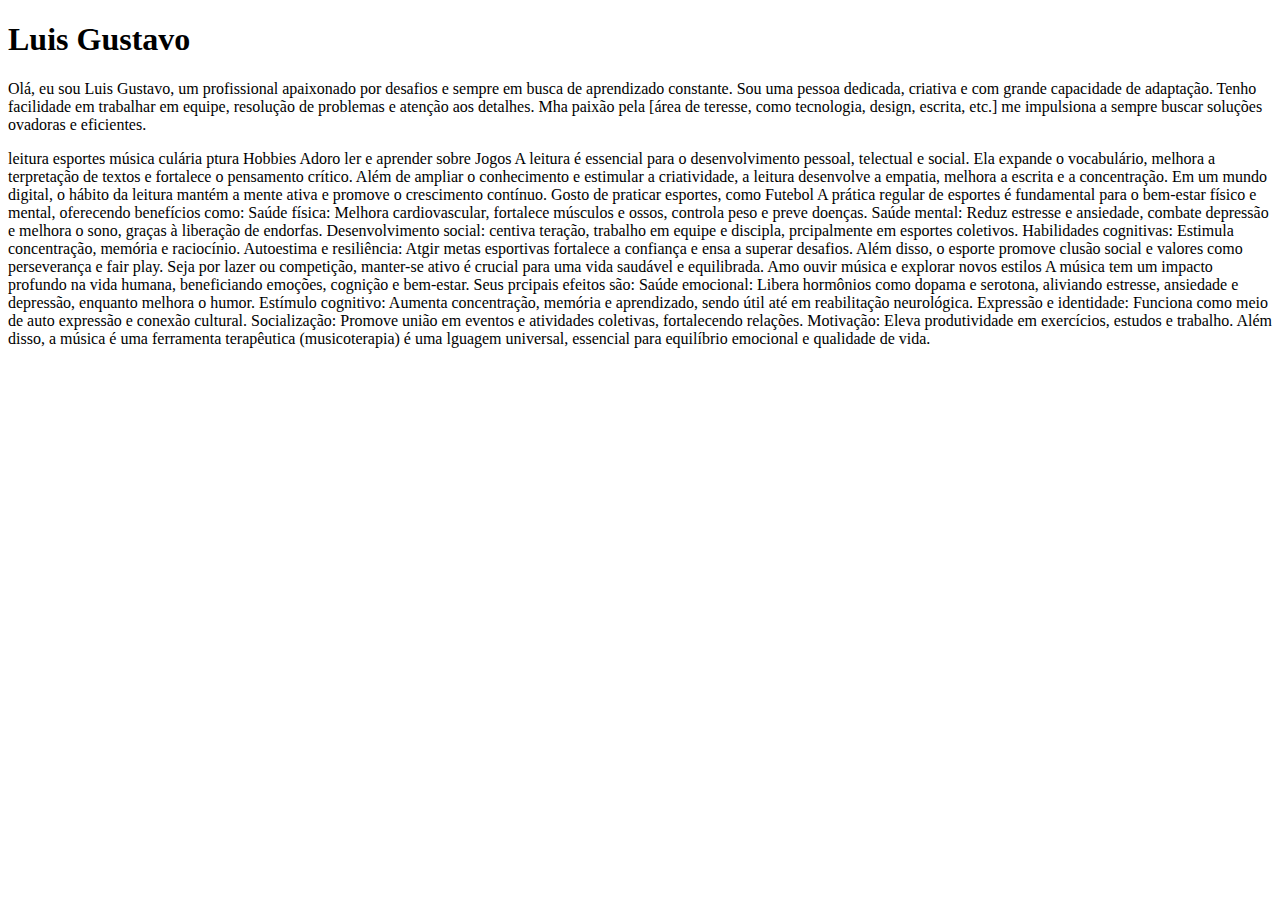
<file: index.html>
<!DOCTYPE html>
<html lang="pt-br">
<head>
    <meta charset="UTF-8">
    <meta name="viewport" content="width=device-width, itial-scale=1.0">
    <title>pardo portifolio</title>
</head>
<body>
    
</body>
</html>

 <h1>Luis Gustavo</h1>

<p>Olá, eu sou Luis Gustavo, um profissional apaixonado por desafios e sempre em busca de aprendizado constante.
Sou uma pessoa dedicada, criativa e com grande capacidade de adaptação. Tenho facilidade em trabalhar em equipe, resolução de problemas e atenção aos detalhes. Mha paixão pela [área de teresse, como tecnologia, design, escrita, etc.] me impulsiona a sempre buscar soluções ovadoras e eficientes.
</p>
leitura
esportes
música
culária
ptura
Hobbies
Adoro ler e aprender sobre Jogos
A leitura é essencial para o desenvolvimento pessoal, telectual e social. Ela expande o vocabulário, melhora a terpretação de textos e fortalece o pensamento crítico. Além de ampliar o conhecimento e estimular a criatividade, a leitura desenvolve a empatia, melhora a escrita e a concentração. Em um mundo digital, o hábito da leitura mantém a mente ativa e promove o crescimento contínuo. 

Gosto de praticar esportes, como Futebol
A prática regular de esportes é fundamental para o bem-estar físico e mental, oferecendo benefícios como:
Saúde física: Melhora cardiovascular, fortalece músculos e ossos, controla peso e preve doenças.
Saúde mental: Reduz estresse e ansiedade, combate depressão e melhora o sono, graças à liberação de endorfas.
Desenvolvimento social: centiva teração, trabalho em equipe e discipla, prcipalmente em esportes coletivos.
Habilidades cognitivas: Estimula concentração, memória e raciocínio.
Autoestima e resiliência: Atgir metas esportivas fortalece a confiança e ensa a superar desafios.
Além disso, o esporte promove clusão social e valores como perseverança e fair play. Seja por lazer ou competição, manter-se ativo é crucial para uma vida saudável e equilibrada.

Amo ouvir música e explorar novos estilos
A música tem um impacto profundo na vida humana, beneficiando emoções, cognição e bem-estar. Seus prcipais efeitos são:
Saúde emocional: Libera hormônios como dopama e serotona, aliviando estresse, ansiedade e depressão, enquanto melhora o humor.
Estímulo cognitivo: Aumenta concentração, memória e aprendizado, sendo útil até em reabilitação neurológica.
Expressão e identidade: Funciona como meio de auto expressão e conexão cultural.
Socialização: Promove união em eventos e atividades coletivas, fortalecendo relações.
Motivação: Eleva produtividade em exercícios, estudos e trabalho.
Além disso, a música é uma ferramenta terapêutica (musicoterapia) é uma lguagem universal, essencial para equilíbrio emocional e qualidade de vida.
</file>
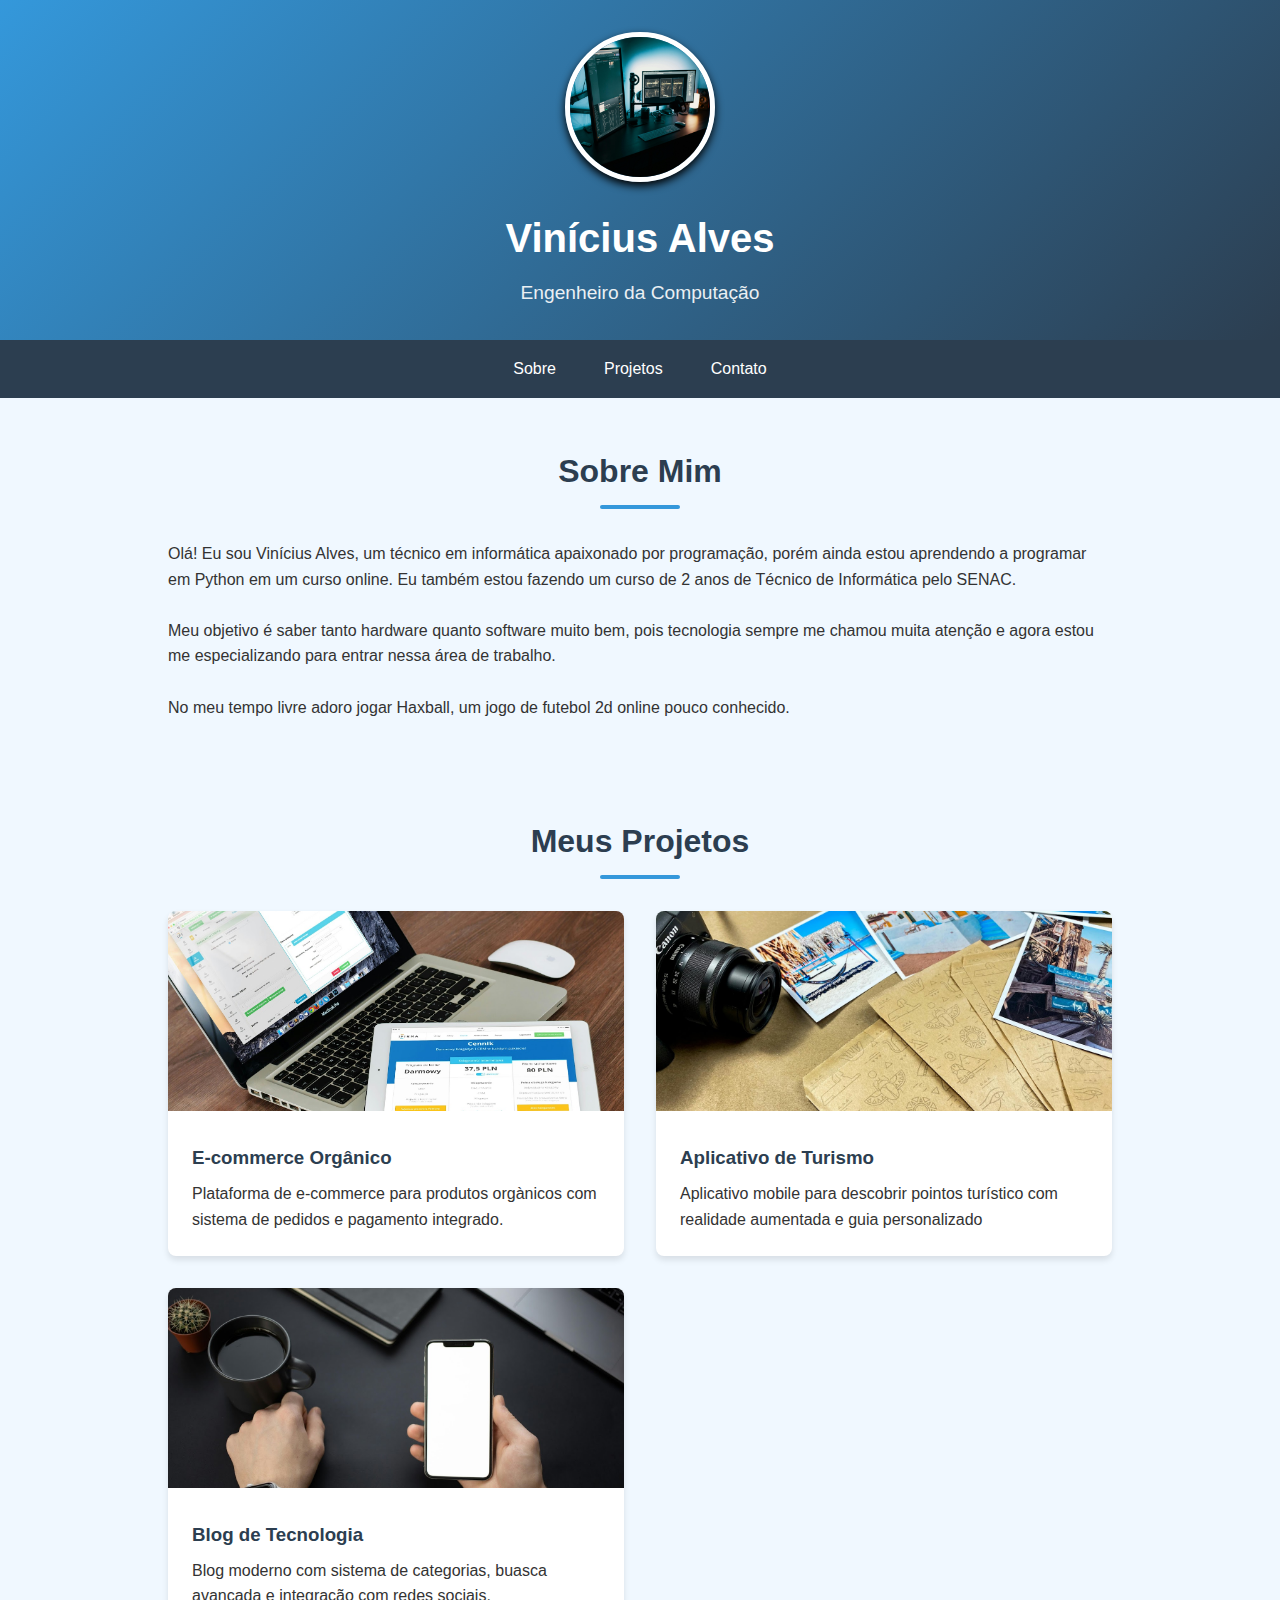
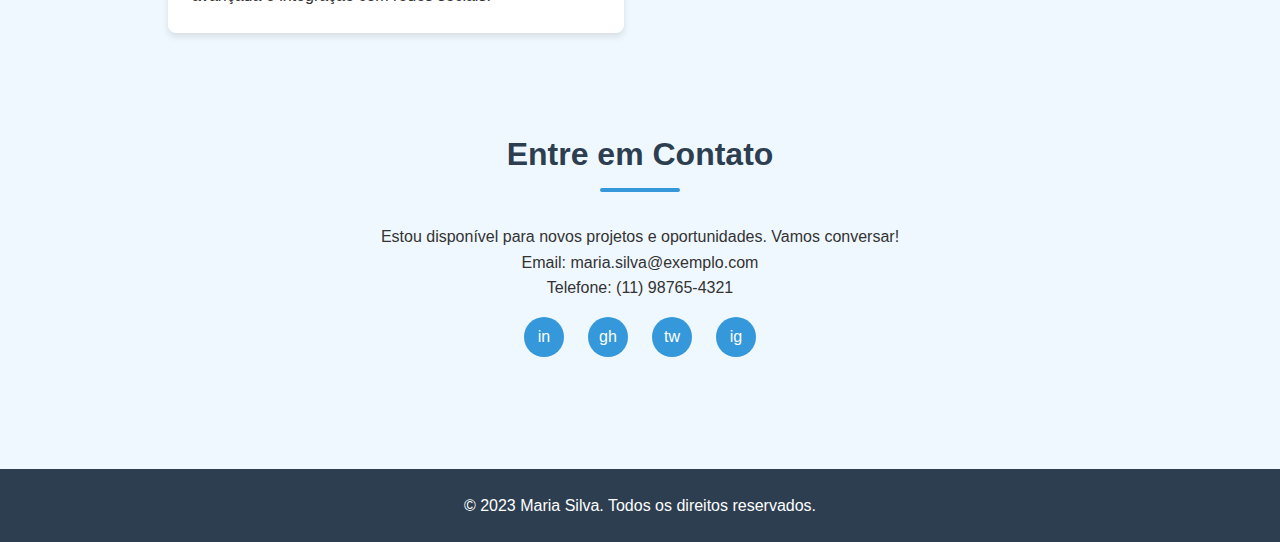
<file: Reposit-rio-Certo-main/Reposit-rio-Certo-main/Portfolio simples/index.html>
<!DOCTYPE html>
<html lang="pt-br">

<head>
    <meta charset="UTF-8">
    <meta name="viewport" content="width=device-width, initial-scale=1.0">
    <link rel="stylesheet" href="style.css">
    <title>Meu Portfólio</title>
</head>

<body>
    <header>
        <div class="header-content">
            <img src="img/pexels-joshsorenson-1714208.jpg" alt="Foto de Perfil" class="profile-img">
            <h1>Vinícius Alves</h1>
            <p>Engenheiro da Computação</p>
        </div>
    </header>

    <nav>
        <ul>
            <li><a href="#sobre">Sobre</a></li>
            <li><a href="#projetos">Projetos</a></li>
            <li><a href="#contato">Contato</a></li>
        </ul>
    </nav>

    <!-- segunda parte do site -->

    <section id="sobre">
        <h2>Sobre Mim</h2>
        <div class="about-content">
            <div class="about-text">
                <p>Olá! Eu sou Vinícius Alves, um técnico em informática apaixonado por programação, porém ainda estou aprendendo a programar em Python em um curso online. Eu também estou fazendo um curso de 2 anos de Técnico de Informática pelo SENAC.</p>
                <br>
                <p>Meu objetivo é saber tanto hardware quanto software muito bem, pois tecnologia sempre me chamou muita atenção e agora estou me especializando para entrar nessa área de trabalho.</p>
                <br>
                <p>No meu tempo livre adoro jogar Haxball, um jogo de futebol 2d online pouco conhecido.</p>
            </div>
        </div>
    </section>

    <section id="projetos">
        <h2>Meus Projetos</h2>
        <div class="projects-grid">
            <div class="project-card">
                <img src="img/e-commerce.jpg" alt="Projeto 1" class="project-img">
                <div class="project-info">
                    <h3>E-commerce Orgânico</h3>
                    <p>Plataforma de e-commerce para produtos orgànicos com sistema de pedidos e pagamento integrado.</p>
                </div>
                </div>

                <div class="project-card">
                    <img src="img/turismo.jpg" alt="Projeto-2" class="project-img">
                <div class="project-info">
                    <h3>Aplicativo de Turismo</h3>
                    <p>Aplicativo mobile para descobrir pointos turístico com realidade aumentada e guia personalizado</p>
                </div>
            </div>

            <div class="project-card">
                <img src="img/blog (1).jpg" alt="Projeto 3" class="project-img">
                <div class="project-info">
                    <h3>Blog de Tecnologia</h3>
                    <p>Blog moderno com sistema de categorias, buasca avançada e integração com redes sociais.</p>
                </div>
            </div>
        </div>
    </section>
    <section id="contato">
        <h2>Entre em Contato</h2>
        <div class="contact-info">
            <p>Estou disponível para novos projetos e oportunidades. Vamos conversar!</p>
            <p>Email: <a href="milto:maria.silva@exemplo.com">maria.silva@exemplo.com</a></p>
            <p>Telefone: (11) 98765-4321</p>

            <div class="social-links">
                <a href="#" aria-label="LinkedIn">in</a>
                <a href="#" aria-label="GitHub">gh</a>
                <a href="#" aria-label="Twitter">tw</a>
                <a href="#" aria-label="Instagram">ig</a>
            </div>
        </div>
    </section>

    <footer>
        <p>&copy; 2023 Maria Silva. Todos os direitos reservados.</p>
    </footer>

</body>
</html>
</file>
<file: Reposit-rio-Certo-main/Reposit-rio-Certo-main/Portfolio simples/style.css>
/* Reset e estilos gerais */
*  {
    margin: 0;
    padding: 0;
    box-sizing: border-box;
    font-family: 'Segoe UI', Tahoma, Geneva, Verdana, sans-serif;
}


body {
    background-color: aliceblue;
    color: #333;
    line-height: 1.6;
}

a {
    text-decoration: none;
    color: #333;
}

/* Cabeçalho */
header {
    background: linear-gradient(135deg, #3498db, #2c3e50);
    color: white;
    text-align: center;
    padding: 2rem 0;
    position: relative;
}

.profile-img {
    width: 150px;
    height: 150px;
    border-radius: 50%;
    object-fit: cover;
    border: 5px solid white;
    margin-bottom: 1rem;
    box-shadow: 0 4px 8px rgba(0, 0, 0, 2);
}


 /* segunda parte do site */


 .header-content h1 {
    font-size: 2.5rem;
    margin-bottom: 0.5rem;
 }

 .header-content p {
    font-size: 1.2rem;
    opacity: 0.9;
 }

 /* Navegação */
 nav {
    background-color: #2c3e50;
    padding: 1rem 0;
    position: sticky;
    top: 0;
    z-index: 100;
 }

 nav ul {
    display: flex;
    justify-content: center;
    list-style: none;
 }

 nav ul li {
    margin: 0 1.5rem;
 }

 nav ul li a {
    color: white;
    font-weight: 500;
    transition: color 0.3s;
 }

 nav ul li a:hover {
    color: #3498db;
 }


 /*Seções */
 section {
    padding: 3rem 10%;
    max-width: 1200px;
    margin: 0 auto;
 }

 section h2 {
    text-align: center;
    margin-bottom: 2rem;
    font-size: 2rem;
    color: #2c3e50;
    position: relative;
 }/* Reset e estilos gerais */
*  {
   margin: 0;
   padding: 0;
   box-sizing: border-box;
   font-family: 'Segoe UI', Tahoma, Geneva, Verdana, sans-serif;
}


body {
   background-color: aliceblue;
   color: #333;
   line-height: 1.6;
}

a {
   text-decoration: none;
   color: #333;
}

/* Cabeçalho */
header {
   background: linear-gradient(135deg, #3498db, #2c3e50);
   color: white;
   text-align: center;
   padding: 2rem 0;
   position: relative;
}

.profile-img {
   width: 150px;
   height: 150px;
   border-radius: 50%;
   object-fit: cover;
   border: 5px solid white;
   margin-bottom: 1rem;
   box-shadow: 0 4px 8px rgba(0, 0, 0, 2);
}


/* segunda parte do site */


.header-content h1 {
   font-size: 2.5rem;
   margin-bottom: 0.5rem;
}

.header-content p {
   font-size: 1.2rem;
   opacity: 0.9;
}

/* Navegação */
nav {
   background-color: #2c3e50;
   padding: 1rem 0;
   position: sticky;
   top: 0;
   z-index: 100;
}

nav ul {
   display: flex;
   justify-content: center;
   list-style: none;
}

nav ul li {
   margin: 0 1.5rem;
}

nav ul li a {
   color: white;
   font-weight: 500;
   transition: color 0.3s;
}

nav ul li a:hover {
   color: #3498db;
}


/*Seções */
section {
   padding: 3rem 10%;
   max-width: 1200px;
   margin: 0 auto;
}

section h2 {
   text-align: center;
   margin-bottom: 2rem;
   font-size: 2rem;
   color: #2c3e50;
   position: relative;
}

section h2::after {
   content: '';
   display: block;
   width: 80px;
   height: 4px;
   background: #3498db;
   margin: 0.5rem auto;
   border-radius: 2px;
}

/* Sobre Mim */
.about-content {
   display: flex;
   align-items: center;
   gap: 2rem;
   flex-wrap: wrap;
}

.about-text {
   flex: 1;
   min-width: 300px;
}

/* Projetos */
.projects-grid {
  display: grid;
  grid-template-columns: repeat(auto-fill, minmax(300px, 1fr));
  gap: 2rem;
}

.project-card {
  background: white;
  border-radius: 8px;
  overflow: hidden;
  box-shadow: 0 4px 6px rgba(0, 0, 0, 0.1);
  transition: transform 0.3s, box-shadow 0.3s;
}

.project-card:hover {
  transform: translateY(-5px);
  box-shadow: 0 10px 20px rgba(0, 0, 0, 0.1);
}

.project-img {
  width: 100%;
  height: 200px;
  object-fit: cover;
}

.project-info {
  padding: 1.5rem;
}

.project-info h3 {
  margin-bottom: 0.5rem;
  color: #2c3e50;
}


 section h2::after {
    content: '';
    display: block;
    width: 80px;
    height: 4px;
    background: #3498db;
    margin: 0.5rem auto;
    border-radius: 2px;
 }

 /* Sobre Mim */
 .about-content {
    display: flex;
    align-items: center;
    gap: 2rem;
    flex-wrap: wrap;
 }

 .about-text {
    flex: 1;
    min-width: 300px;
 }

 /* Projetos */
 .projects-grid {
   display: grid;
   grid-template-columns: repeat(auto-fill, minmax(300px, 1fr));
   gap: 2rem;
 }

 .project-card {
   background: white;
   border-radius: 8px;
   overflow: hidden;
   box-shadow: 0 4px 6px rgba(0, 0, 0, 0.1);
   transition: transform 0.3s, box-shadow 0.3s;
 }

 .project-card:hover {
   transform: translateY(-5px);
   box-shadow: 0 10px 20px rgba(0, 0, 0, 0.1);
 }

 .project-img {
   width: 100%;
   height: 200px;
   object-fit: cover;
 }

 .project-info {
   padding: 1.5rem;
 }
 
 .project-info h3 {
   margin-bottom: 0.5rem;
   color: #2c3e50;
 }

 /* Contato */
 .contact-info {
   text-align: center;
   margin-bottom: 2rem;
 }

 .social-links {
   display: flex;
   justify-content: center;
   gap: 1.5rem;
   margin-top: 1rem;
 }

 .social-links a {
   display: inline-block;
   width: 40px;
   height: 40px;
   background: #3498db;
   color: white;
   border-radius: 50%;
   text-align: center;
   line-height: 40px;
   transition: background 0.3s;
 }

 .social-links a:hover {
   background: #2c3e50;
 }

 /* Rodapé */
 footer {
   background: #2c3e50;
   color: white;
   text-align: center;
   padding: 1.5rem 0;
   margin-top: 2rem;
 }

 /* Responsividade */
 @media (max-width: 768px) {
   nav ul {
      flex-direction: column;
      align-items: center;
   }

   nav ul li {
      margin: 0.5rem 0;
   }

   section {
      padding: 2rem 5%;
   }
 }
</file>
